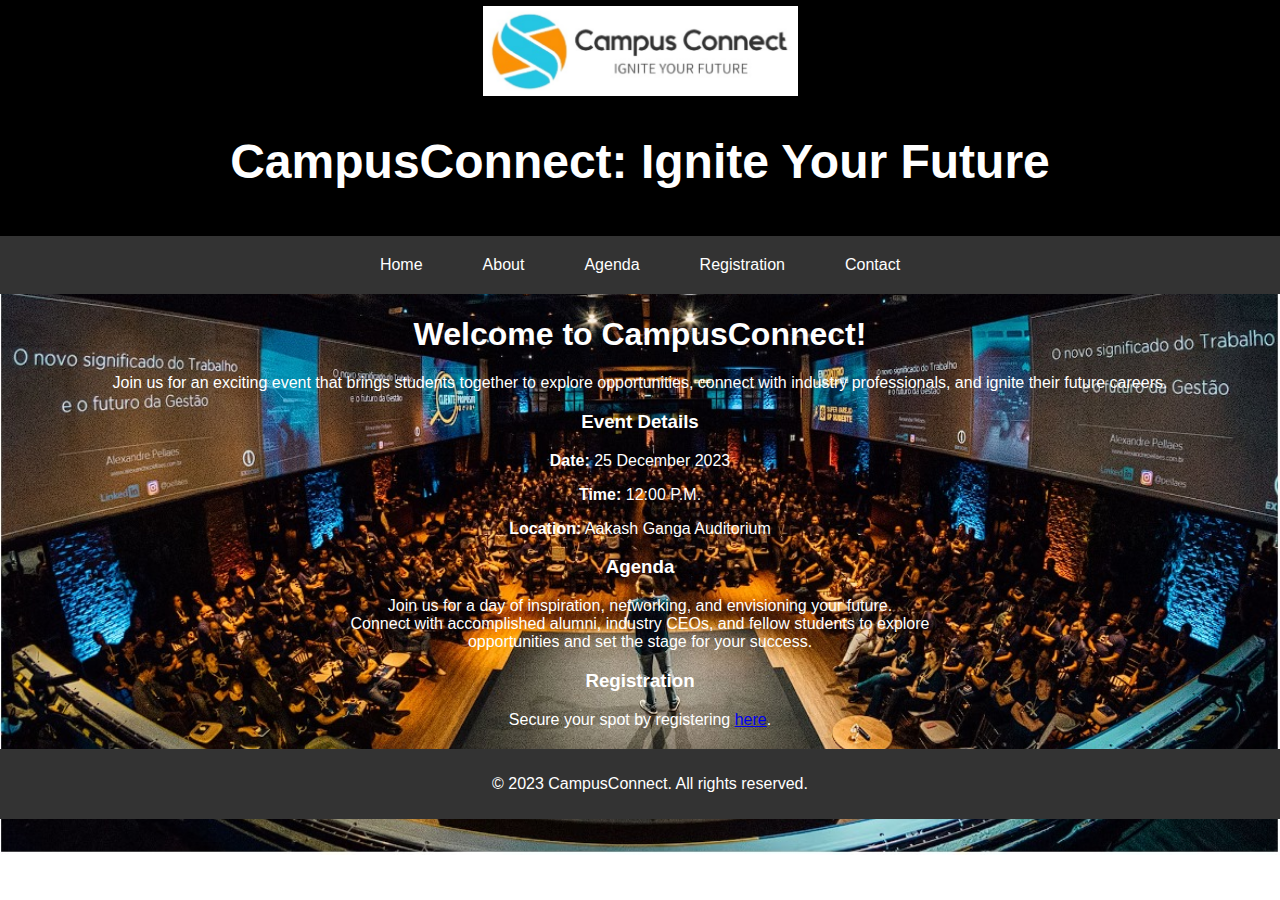
<file: Group Project/Ansh Gupta/index.html>
<!DOCTYPE html>
<html lang="en">

<head>
    <meta charset="UTF-8">
    <meta name="viewport" content="width=device-width, initial-scale=1.0">
    <title>CampusConnect</title>
    <link rel="stylesheet" href="Style.css">
</head>

<body>

    <header>
        <img class="logo" src="CCLogo.png" alt="logo">
        <h1>CampusConnect: Ignite Your Future</h1>
    </header>

    <nav>
        <a href="#">Home</a>
        <a href="About.html">About</a>
        <a href="#">Agenda</a>
        <a href="https://docs.google.com/forms/d/e/1FAIpQLSdKBFCvQAUMFZhb_rBmhM5pSW-s2P4wIYV3armcHbgcmP3yNw/viewform">Registration</a>
        <a href="#">Contact</a>
    </nav>

    <section>
        <h1>Welcome to CampusConnect!</h1>
        <p>Join us for an exciting event that brings students together to explore opportunities, connect with industry professionals, and ignite their future careers.</p>

        <h3>Event Details</h3>
        <p><strong>Date:</strong> 25 December 2023</p>
        <p><strong>Time:</strong> 12:00 P.M.</p>
        <p><strong>Location:</strong> Aakash Ganga Auditorium</p>

        <h3>Agenda</h3>
        <p>Join us for a day of inspiration, networking, and envisioning your future.<br> 
                Connect with accomplished alumni, industry CEOs, and fellow students to explore<br>
                opportunities and set the stage for your success.
        </p>
        <h3>Registration</h3>
        <p>Secure your spot by registering <a href="https://docs.google.com/forms/d/e/1FAIpQLSdKBFCvQAUMFZhb_rBmhM5pSW-s2P4wIYV3armcHbgcmP3yNw/viewform" target="_blank">here</a>.</p>
    </section>

    <footer>
        <p>&copy; 2023 CampusConnect. All rights reserved.</p>
    </footer>

</body>
</html>
</file>
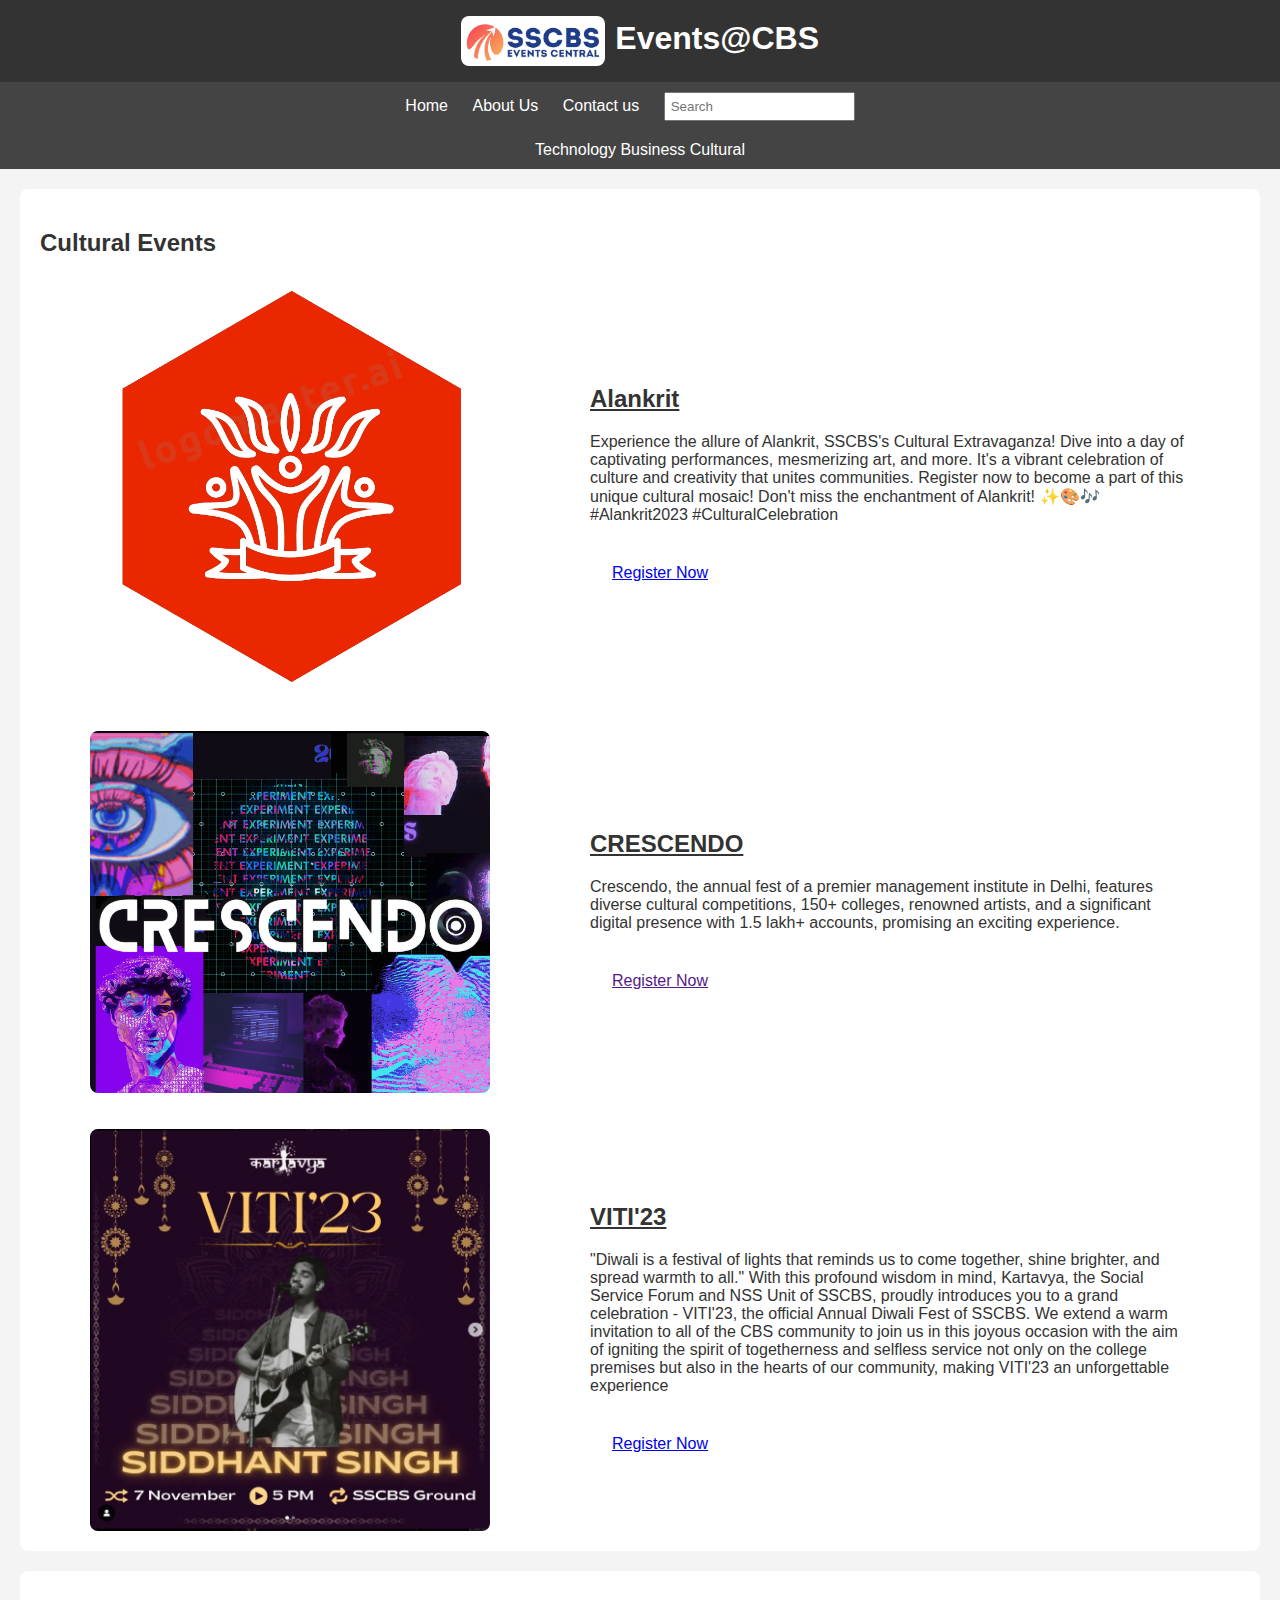
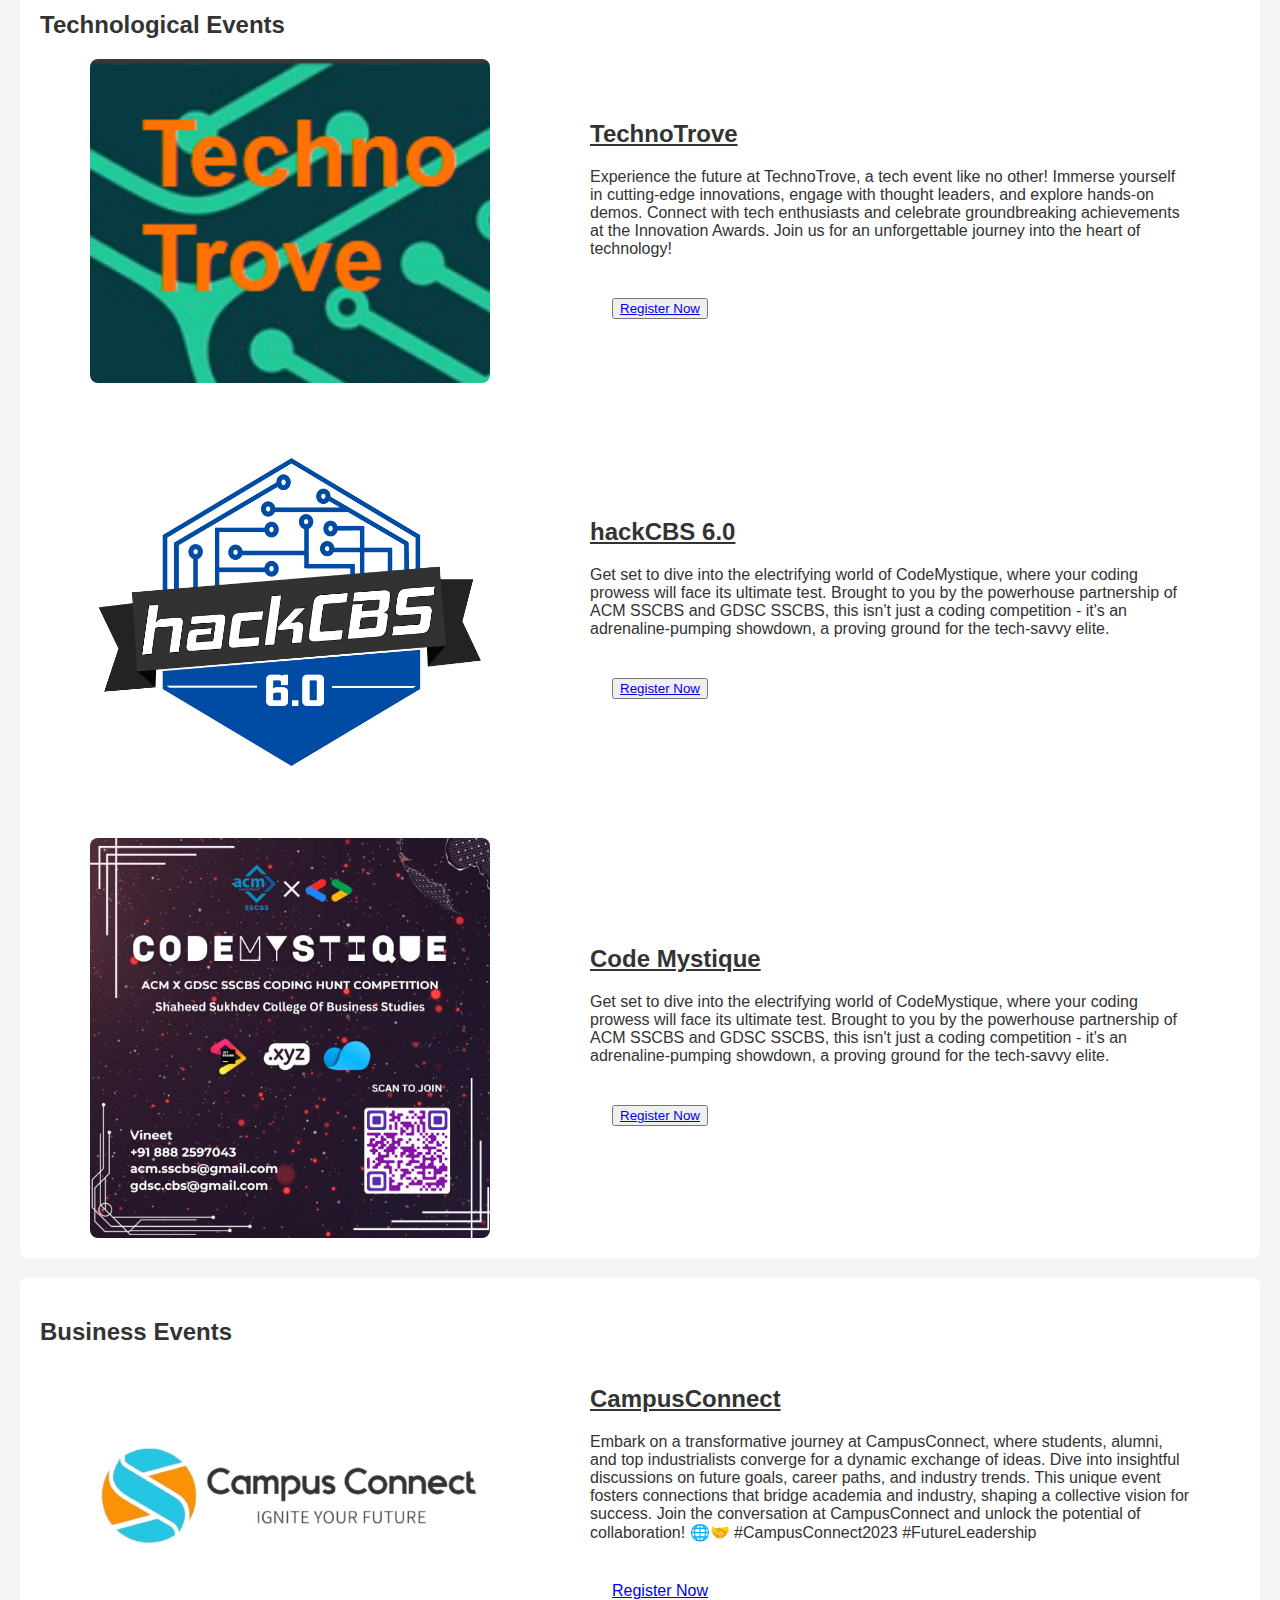
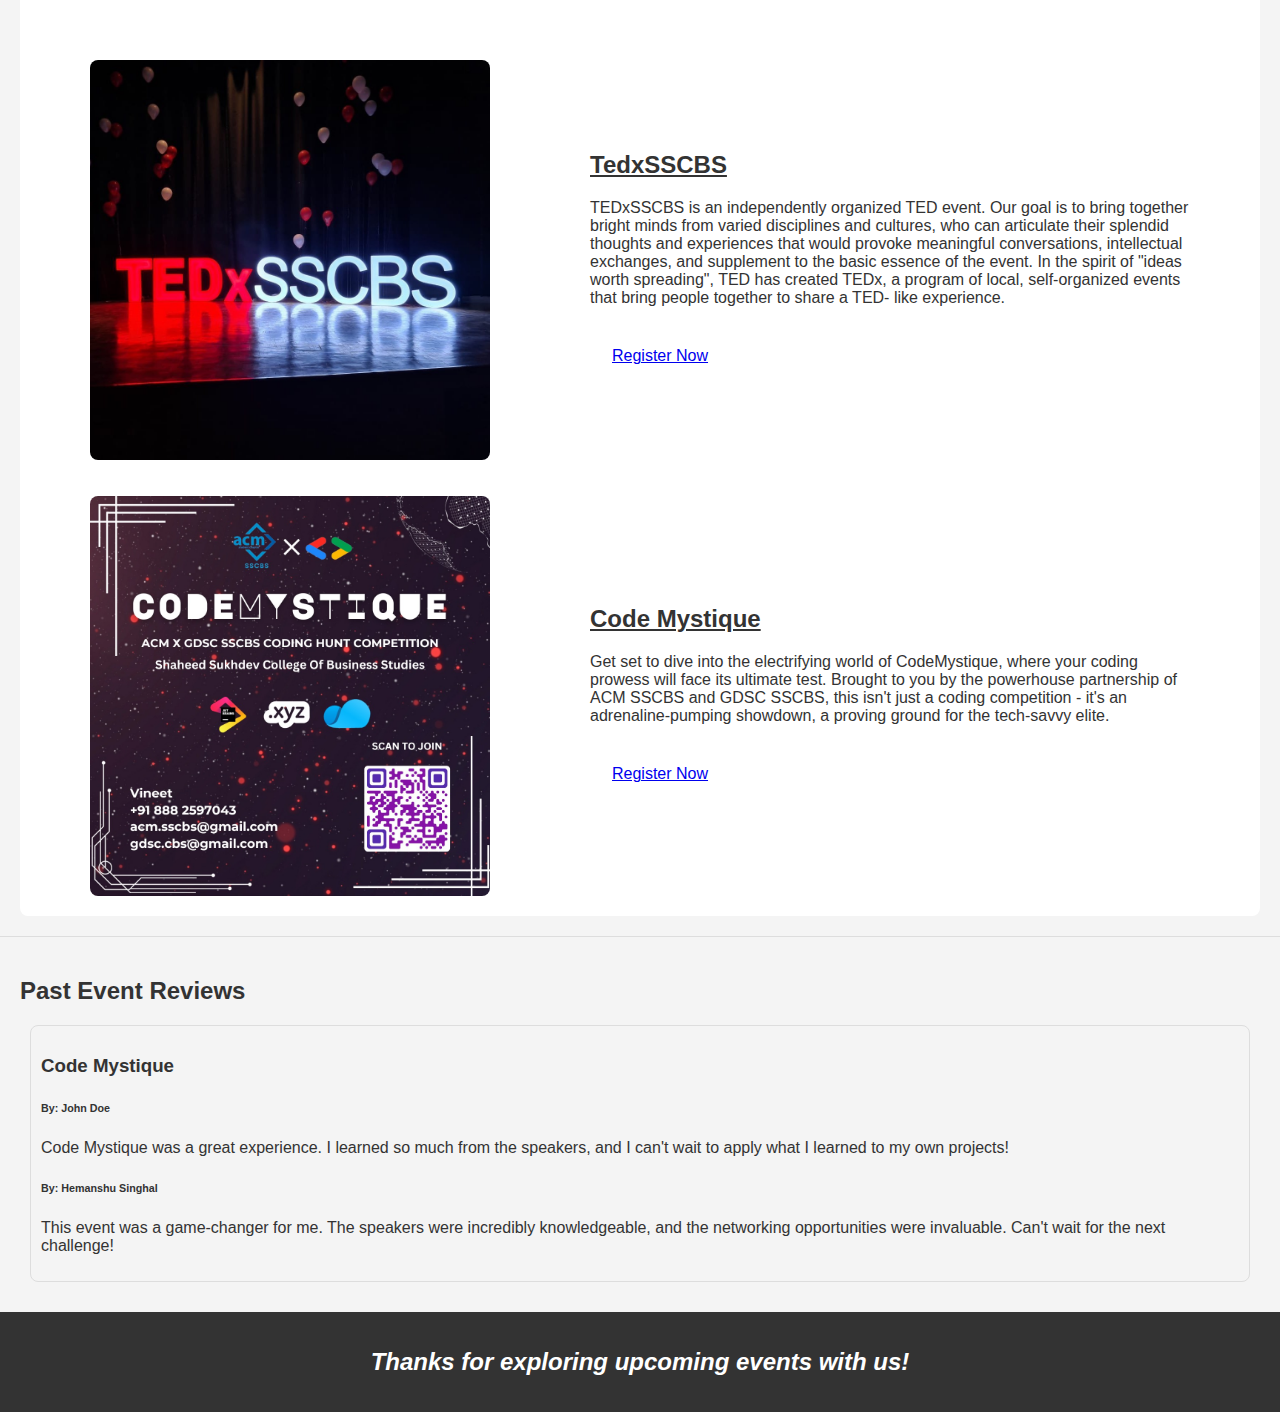
<file: Group Project/Nikhil Garg/index.html>
<!DOCTYPE html>
<html lang="en">
<head>
    <meta charset="UTF-8">
    <meta name="viewport" content="width=device-width, initial-scale=1.0">
    <title>SSCBS Event Central</title>
    <link rel="stylesheet" href="style.css">
</head>
<body>
    <header>
        <h1><img src="Assets/Photos/Logo.png" alt="Logo" id="logo">Events@CBS</h1>
    </header>
    <nav>
        <ul>
            <li><a href="#" target="_blank">Home</a></li>
            <li><a href="#" target="_blank">About Us</a></li>
            <li><a href="#" target="_blank">Contact us</a></li>
            <li>
                <input type="text" name="search" id="search" placeholder="Search">
            </li>
        </ul>
    </nav>
    <nav>
        <a href="#technology">Technology</a>
        <a href="#business">Business</a>
        <a href="#Cultural">Cultural</a>
    </nav>
    <div class="event-section" id="Cultural">
        <h2>Cultural Events</h2>
        <div class="event-details">
            <img src="Assets/Photos/AlankritLogo.png" width="400" alt="Alankrit">
            <div class="event-description">
                <h2><u>Alankrit</u></h2>
                <p>
                    Experience the allure of Alankrit, SSCBS's Cultural Extravaganza! Dive into a day of captivating performances, mesmerizing art, and more. It's a vibrant celebration of culture and creativity that unites communities. Register now to become a part of this unique cultural mosaic! Don't miss the enchantment of Alankrit! ✨🎨🎶 #Alankrit2023 #CulturalCelebration

                </p>
                <div class="button">
                    <a href="../Vivek Singh Yadav/index.html" target="_blank">Register Now</a>
                </div>
            </div>
        </div>
        <br>
        <br>
        <div class="event-details">
            <img src="Assets/Photos/Cresendo.png" width="400" alt="Cresendo">
            <div class="event-description">
                <h2><u>CRESCENDO</u></h2>
                <p>
                     Crescendo, the annual fest of a premier management institute in Delhi,
                     features diverse cultural competitions, 150+ colleges, renowned artists,
                     and a significant digital presence with 1.5 lakh+ accounts, promising an exciting experience.
                </p>
                <div class="button">
                    <a href="" target="_blank" class="button1">Register Now</a>
                </div>
            </div>
        </div>
        <br>
        <br>
        <div class="event-details">
            <img src="Assets/Photos/VITI.png" width="400" alt="VITI'23">
            <div class="event-description">
                <h2><u>VITI'23</u></h2>
                <p>
                    "Diwali is a festival of lights that reminds us to come together, shine brighter, and spread warmth to all."

                    With this profound wisdom in mind, Kartavya, the Social Service Forum and NSS Unit of SSCBS, proudly introduces you to a grand celebration - VITI'23, the official Annual Diwali Fest of SSCBS.
                    
                    We extend a warm invitation to all of the CBS community to join us in this joyous occasion with the aim of igniting the spirit of togetherness and selfless service not only on the college premises but also in the hearts of our community, making VITI'23 an unforgettable experience
                </p>
                <div class="button">
                    <a href="https://linktr.ee/kartavya_sscbs" target="_blank" class="button1">Register Now</a>
                </div>
            </div>
        </div>
    </div>
    <div class="event-section" id="technology">
        <h2>Technological Events</h2>
        <div class="event-details">
            <img src="Assets/Photos/TechnoTrove.png" width="400" alt="TechnoTrove">
            <div class="event-description">
                <h2><u>TechnoTrove</u></h2>
                <p>
                    Experience the future at TechnoTrove, a tech event like no other! Immerse yourself in cutting-edge innovations, 
                    engage with thought leaders, and explore hands-on demos. Connect with tech enthusiasts and celebrate groundbreaking 
                    achievements at the Innovation Awards. Join us for an unforgettable journey into the heart of technology!
                </p>
                <div class="button">
                    <button><a href="../Uday Pal/index1.html" target="_blank" class="button1">Register Now</a></button>
                </div>
            </div>
        </div>
        <br>
        <br>
        <div class="event-details">
            <img src="Assets/Photos/hackCBS.png" width="400" alt="hackCBS">
            <div class="event-description">
                <h2><u>hackCBS 6.0</u></h2>
                <p>
                    Get set to dive into the electrifying world of CodeMystique, where your coding prowess will face its ultimate test.
                    Brought to you by the powerhouse partnership of ACM SSCBS and GDSC SSCBS, this isn't just a coding competition 
                    - it's an adrenaline-pumping showdown, a proving ground for the tech-savvy elite.
                </p>
                <div class="button">
                   <button><a href="https://hackcbs.tech/" target="_blank">Register Now</a></button>
                </div>
            </div>
        </div>
        <br>
        <br>
        <div class="event-details">
            <img src="Assets/Photos/CodeMystique.jpg" width="400" alt="Technology Event Image">
            <div class="event-description">
                <h2><u>Code Mystique</u></h2>
                <p>
                    Get set to dive into the electrifying world of CodeMystique, where your coding prowess will face its ultimate test.
                    Brought to you by the powerhouse partnership of ACM SSCBS and GDSC SSCBS, this isn't just a coding competition 
                    - it's an adrenaline-pumping showdown, a proving ground for the tech-savvy elite.
                </p>
                <div class="button">
                    <button><a href="https://unstop.com/hackathons/codemystique-coding-supreme-challenge-shaheed-sukhdev-college-of-business-studies-sscbs-du-delhi-796880?lb=zcxFvRj&utm_medium=Share&utm_source=shortUrl" target="_blank" class="button1">Register Now</a></button>
                </div>
            </div>
        </div>
    </div>
    <div class="event-section" id="business">
        <h2>Business Events</h2>
        <div class="event-details">
            <img src="Assets/Photos/CCLogo.png" width="400" alt="CampusConnect">
            <div class="event-description">
                <h2><u>CampusConnect</u></h2>
                <p>
                    Embark on a transformative journey at CampusConnect, where students, alumni, and top industrialists converge for a dynamic exchange of ideas. 
                    Dive into insightful discussions on future goals, career paths, and industry trends. 
                    This unique event fosters connections that bridge academia and industry, shaping a collective vision for success.
                    Join the conversation at CampusConnect and unlock the potential of collaboration! 🌐🤝 #CampusConnect2023 #FutureLeadership
                </p>
                <div class="button">
                    <a href="/Ansh Gupta/index.html " target="_blank">Register Now</a>
                </div>
            </div>
        </div>
        <br>
        <br>
        <div class="event-details">
            <img src="Assets/Photos/tedxsscbs.jpg" width="400" alt="TedxSSCBS">
            <div class="event-description">
                <h2><u>TedxSSCBS</u></h2>
                <p>
                    TEDxSSCBS is an independently organized TED event. Our goal is to bring together bright minds from varied disciplines and cultures,
                    who can articulate their splendid thoughts and experiences that would provoke meaningful conversations, intellectual exchanges, 
                    and supplement to the basic essence of the event.
                    In the spirit of "ideas worth spreading", TED has created TEDx, a program of local, self-organized events that bring people together to share a TED- like experience.
                </p>
                <div class="button">
                    <a href="https://www.townscript.com/e/tedxsscbs-221133">Register Now</a>
                </div>
            </div>
        </div>
        <br>
        <br>
        <div class="event-details">
            <img src="Assets/Photos/CodeMystique.jpg" width="400" alt="Technology Event Image">
            <div class="event-description">
                <h2><u>Code Mystique</u></h2>
                <p>
                    Get set to dive into the electrifying world of CodeMystique, where your coding prowess will face its ultimate test.
                    Brought to you by the powerhouse partnership of ACM SSCBS and GDSC SSCBS, this isn't just a coding competition 
                    - it's an adrenaline-pumping showdown, a proving ground for the tech-savvy elite.
                </p>
                <div class="button">
                    <a href="https://unstop.com/hackathons/codemystique-coding-supreme-challenge-shaheed-sukhdev-college-of-business-studies-sscbs-du-delhi-796880?lb=zcxFvRj&utm_medium=Share&utm_source=shortUrl" target="_blank" class="button1">Register Now</a>
                </div>
            </div>
        </div>
    </div>
    <div class="review-section">
        <h2>Past Event Reviews</h2>
        <div class="review">
          <div class="Code_Mystique_reviews">
            <h3>Code Mystique</h3>
            <h6 class="review_author">By: John Doe</h6>
            <p>Code Mystique was a great experience. I learned so much from the speakers, and I can't wait to apply what I learned to my own projects!</p>
            <h6 class="review_author">By: Hemanshu Singhal</h6>
            <p>This event was a game-changer for me. The speakers were incredibly knowledgeable, and the networking
                opportunities were invaluable. Can't wait for the next challenge!</p>
        </div>
          </div>
    </div>
    <div class="footer">
        <h2><i>Thanks for exploring upcoming events with us!</i></h2>
    </div>
</body>
</html>
</file>
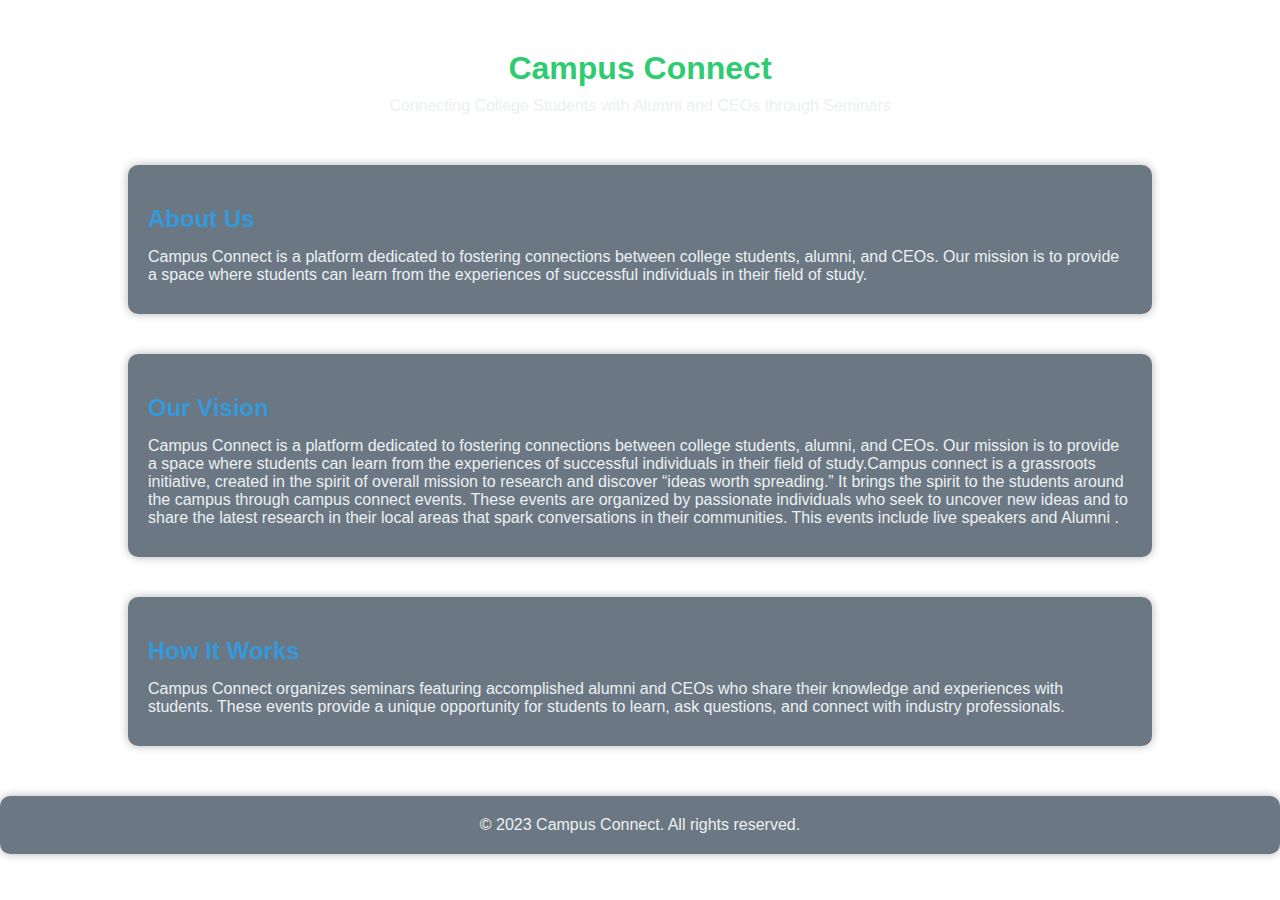
<file: Group Project/Ansh Gupta/About.html>
<!DOCTYPE html>
<html lang="en">
<head>
    <meta charset="UTF-8">
    <meta name="viewport" content="width=device-width, initial-scale=1.0">
    <title>About Campus Connect</title>
    <style>
        body {
            font-family: 'Segoe UI', Tahoma, Geneva, Verdana, sans-serif;
            margin: 0;
            padding: 0;
            background-image: url('');
            background-size: cover;
            background-position: center;
            color: #fff;
        }

        header {
            text-align: center;
            margin: 50px 0;
        }

        h1 {
            color: #2ecc71; /* Green color */
            margin: 10px 0;
        }

        p {
            color: #ecf0f1; /* Light gray color */
            margin: 10px 0;
        }

        section {
            margin: 40px 10%;
            background-color: rgba(44, 62, 80, 0.7); /* Dark blue background with transparency */
            padding: 20px;
            border-radius: 10px;
            box-shadow: 0 0 10px rgba(0, 0, 0, 0.3); /* Box shadow for section */
        }

        h2 {
            color: #3498db; /* Blue color */
            margin-bottom: 15px;
        }

        footer {
            text-align: center;
            margin-top: 50px;
            padding: 20px;
            background-color: rgba(44, 62, 80, 0.7);
            border-radius: 10px;
            box-shadow: 0 0 10px rgba(0, 0, 0, 0.3);
        }

        footer p {
            margin: 0;
        }
    </style>
</head>
<body>

    <header>
        <h1>Campus Connect</h1>
        <p>Connecting College Students with Alumni and CEOs through Seminars</p>
    </header>

    <section>
        <h2>About Us</h2>
        <p>
            Campus Connect is a platform dedicated to fostering connections between college students, alumni, and CEOs. Our mission is to provide a space where students can learn from the experiences of successful individuals in their field of study.
        </p>
    </section>

    <section>
        <h2>Our Vision</h2>
        <p>
            Campus Connect is a platform dedicated to fostering connections between college students, alumni, and CEOs. Our mission is to provide a space where students can learn from the experiences of successful individuals in their field of study.Campus connect is a grassroots initiative, created in the spirit of  overall mission to research and discover “ideas worth spreading.” It brings the spirit  to the students around the campus through campus connect events. These events are organized by passionate individuals who seek to uncover new ideas and to share the latest research in their local areas that spark conversations in their communities. This events include live speakers and Alumni . 
        </p>
    </section>

    <section>
        <h2>How It Works</h2>
        <p>
            Campus Connect organizes seminars featuring accomplished alumni and CEOs who share their knowledge and experiences with students. These events provide a unique opportunity for students to learn, ask questions, and connect with industry professionals.
        </p>
    </section>

    <footer>
        <p>&copy; 2023 Campus Connect. All rights reserved.</p>
    </footer>

</body>
</html>
</file>
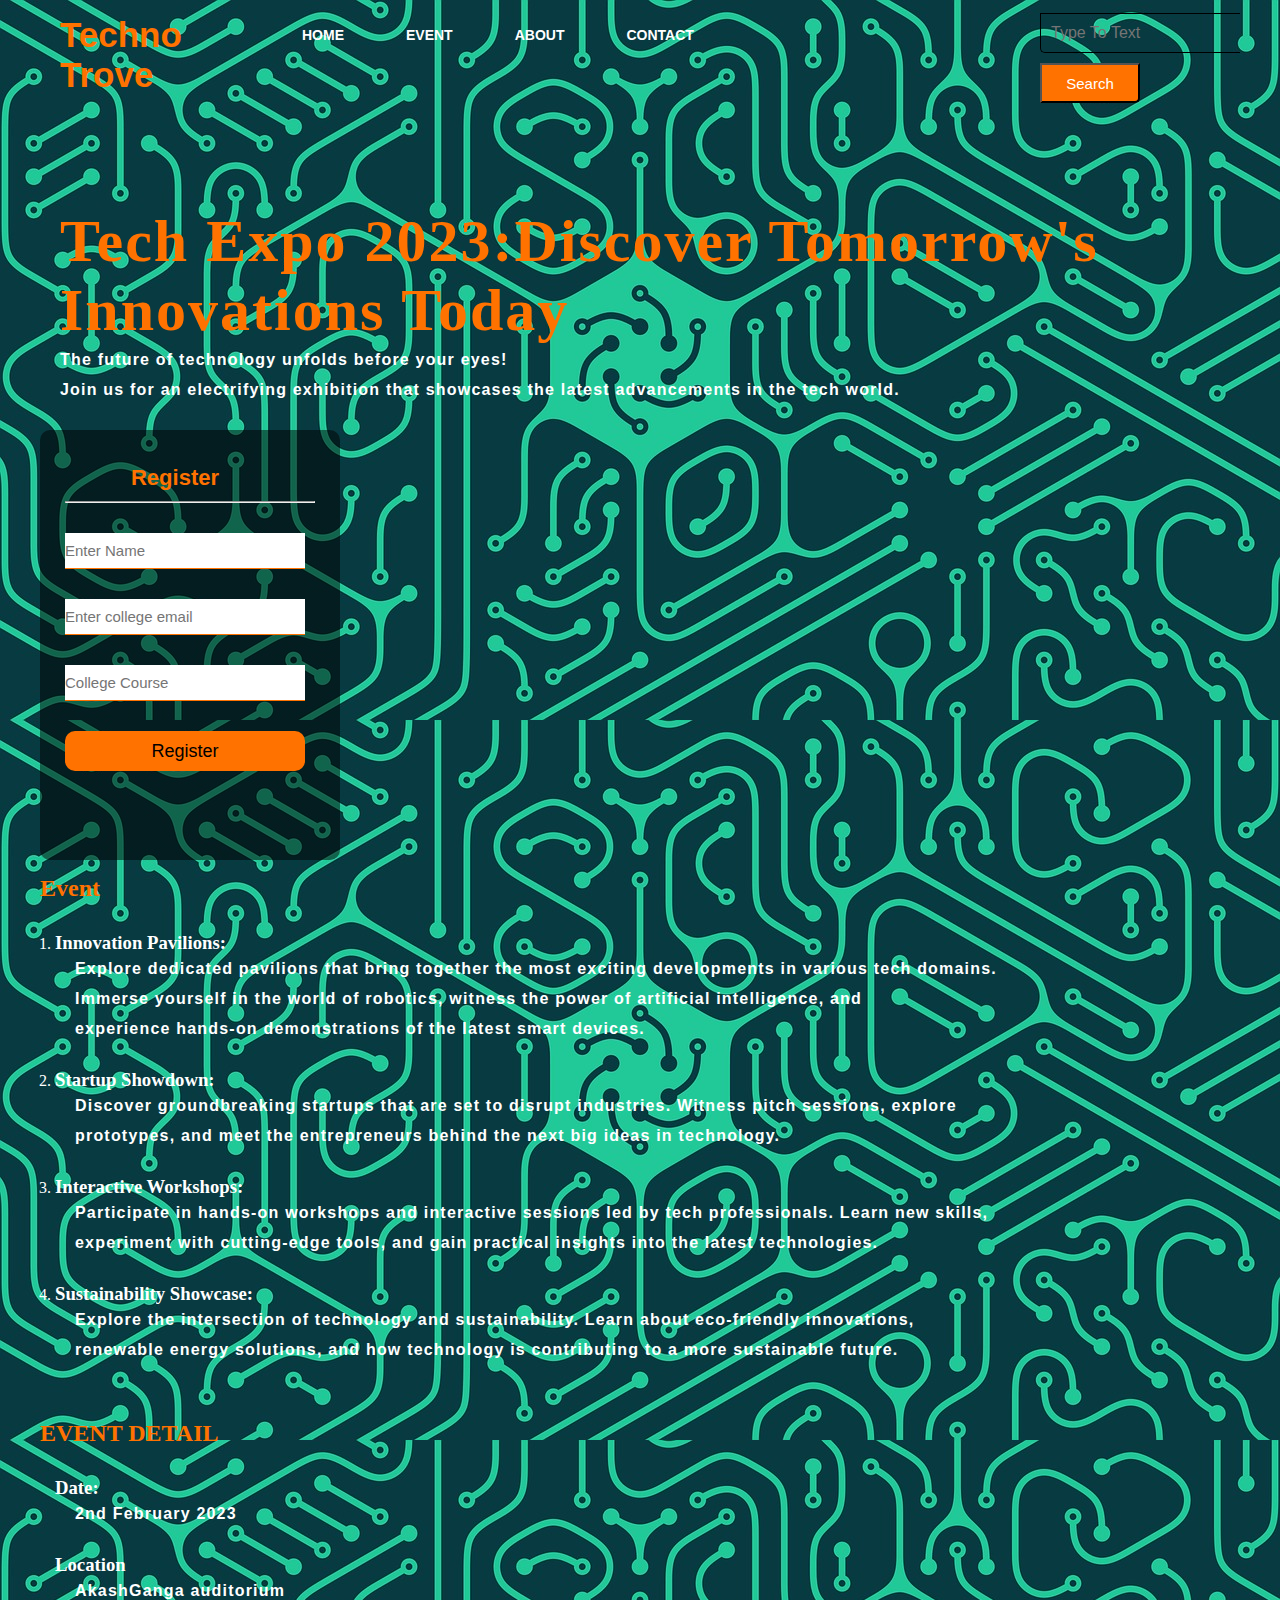
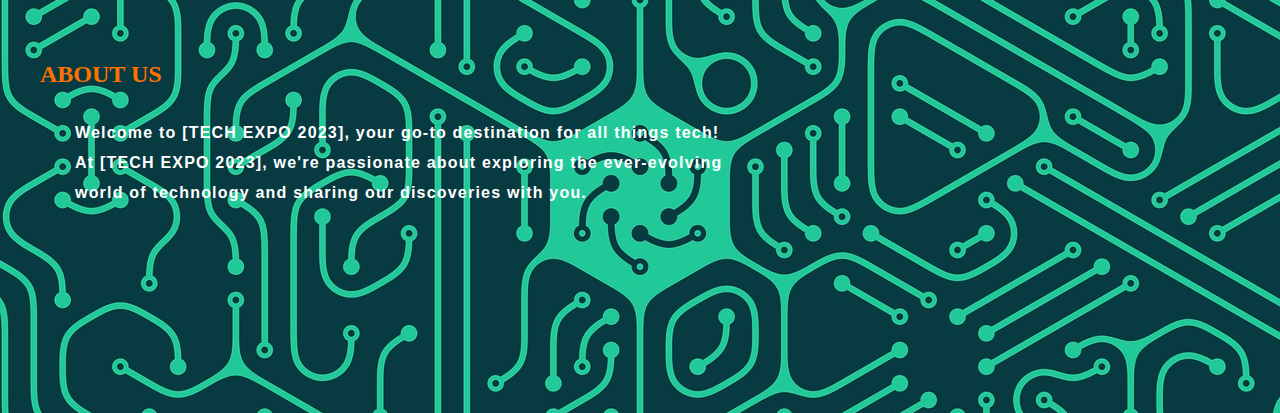
<file: Group Project/Uday Pal/index1.html>
<!DOCTYPE html>
<html lang="en">
<head>
    <meta charset="UTF-8">
    <meta name="viewport" content="width=device-width, initial-scale=1.0">
    <title>Techno Trove</title>
    <link rel="stylesheet" href="style.css">

  
</head>
<body>
    <div class="main">
     <div class="navbar">
        <div class="icon">
        <h2 class="logo">Techno Trove</h2>
        </div>
 
        <div class="menu">
            <ul> 
                <li><a href="#">HOME</a></li>
                <li><a href="#content2">EVENT</a></li>
                <li><a href="#content2">ABOUT</a></li>
                <li><a href="#">CONTACT</a></li>
            </ul>
        </div>

        <div class="search">
            <input class="srch" type="search" name="" placeholder="Type To Text">
            <a href="#"> <button class="btn">Search</button></a>
        </div>

     

     </div>

        <div class="content">
        </h>
            <h1><span>Tech Expo 2023:Discover Tomorrow's Innovations Today</span></h1>
            <p class="par">The future of technology unfolds before your eyes!<br> Join us for an electrifying exhibition that showcases the latest advancements in the tech world.</p>
           
 
         <div class="form">
         <h2>Register</h2>
         <hr>
         <input type="name" name="name" placeholder="Enter Name ">
         <input type="email" name="" placeholder="Enter college email ">
         <input type="course" name="" placeholder="College Course">
         <button class="btnn"><a href="#"></a>Register</button>
         
        

         
        </div>

         <h2>Event</h2>
        <section id="content2">
            <ol>
            <li><h3>Innovation Pavilions:</h3></li>
            
            <p class="par"> Explore dedicated pavilions that bring together the most exciting developments in various tech domains.<br> Immerse yourself in the world of robotics, witness the power of artificial intelligence, and<br> experience hands-on demonstrations of the latest smart devices.</p>
            
            <li><h3>Startup Showdown:</h3></li>
            <p class="par">Discover groundbreaking startups that are set to disrupt industries. Witness pitch sessions, explore<br> prototypes, and meet the entrepreneurs behind the next big ideas in technology.</p>
            <li><h3>Interactive Workshops:</h3></li>
            <p class="par"> Participate in hands-on workshops and interactive sessions led by tech professionals. Learn new skills,<br> experiment with cutting-edge tools, and gain practical insights into the latest technologies.</p>
            <li><h3>Sustainability Showcase:</h3></li>
            <p class="par"> Explore the intersection of technology and sustainability. Learn about eco-friendly innovations,<br> renewable energy solutions, and how technology is contributing to a more sustainable future.</p>
            </ol>
        </section>
        
        <h2>EVENT DETAIL</h2>
        <section id="content2">
            <h3>Date:</h3>
            <p class="par">2nd February 2023</p>

            <h3>Location</h3>
            <p class="par">AkashGanga auditorium</p>

        </section>
        
        <h2>ABOUT US</h2>
        <section id="content2">

            <p class="par">Welcome to [TECH EXPO 2023], your go-to destination for all things tech!<br> At [TECH EXPO 2023], we're passionate about exploring the ever-evolving<br> world of technology and sharing our discoveries with you.</p>
        </section>
        

    
    
<pre>








    


</pre>
</body>
</html>
</file>
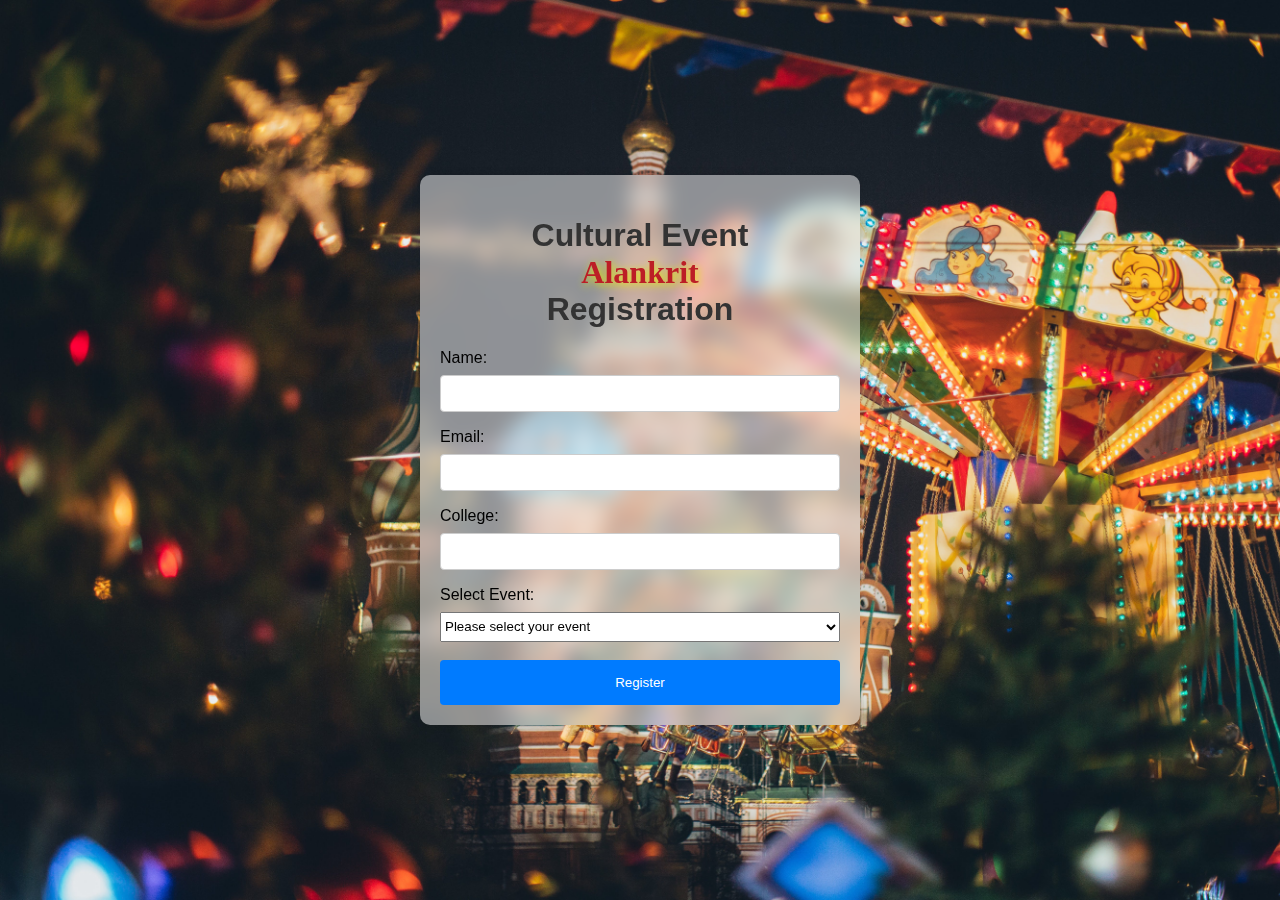
<file: Group Project/Vivek Singh Yadav/registration form.html>
<!DOCTYPE html>
<html lang="en">
<head>
    <meta charset="UTF-8">
    <meta name="viewport" content="width=device-width, initial-scale=1.0">
    <title>SSCBS Cultural Event Registration</title>
    <style>
        body {
            font-family: 'Arial', sans-serif;
            background-color: #f4f4f4;
            margin: 0;
            padding: 0;
            display: flex;
            justify-content: center;
            align-items: center;
            min-height: 100vh;
        }

        .container {
            background-color: #fff;
            padding: 20px;
            border-radius: 8px;
            box-shadow: 0 0 10px rgba(0, 0, 0, 0.1);
            max-width: 400px;
            width: 100%;
        }

        h1 {
            text-align: center;
            color: #333;
        }

        form {
            display: flex;
            flex-direction: column;
        }

        label {
            margin-bottom: 8px;
        }

        input {
            padding: 10px;
            margin-bottom: 16px;
            border: 1px solid #ccc;
            border-radius: 4px;
        }

        button {
            background-color: #007bff;
            color: #fff;
            padding: 15px;
            border: none;
            border-radius: 4px;
            cursor: pointer;
        }

        button:hover {
            background-color: #0056b3;
        }
        body{
            background-image: url(banner.jpg);
            background-size: cover;
            background-position: inherit;
            background-repeat: no-repeat;
        }
        .container{
            backdrop-filter: blur(10px);
            background-color: rgba(255, 255, 255, 0.5);
            border-radius: 10px;
        }
        select {
            width: 400px;
            height:30px;
        }
        #alan{font-family:cursive;
            color: rgb(188, 30, 38);
            text-shadow: 2px 2px 8px rgb(231, 235, 4);


        }
    </style>
</head>
<body>

<div class="container">
    <h1>Cultural Event<br><span id="alan">Alankrit</span> <br>Registration</h1>
    <form>
        <label for="name">Name:</label>
        <input type="text" id="name" name="name" required>

        <label for="email">Email:</label>
        <input type="email" id="email" name="email" required>

        <label for="college">College:</label>
        <input type="text" id="college" name="college" required>

        <label for="event">Select Event:</label>
        <select id="event" name="event" required>
            <option value="" disabled selected>Please select your event</option>
            <option value="dance">Dance</option>
            <option value="music">Music</option>
            <option value="talent ">Talent</option>
            <option value="art">Art Exhibition</option>
        </select>
        <br>
        <button type="submit">Register</button>
    </form>
</div>
 
</body>
</html>
</file>
<file: Group Project/Ansh Gupta/Style.css>
body {
    font-family: 'Segoe UI', Tahoma, Verdana, sans-serif;
    margin: 0;
    padding: 0;
    text-align: center;
    background-image: url(CampusConnect\ BG\ image.jpg);
    background-size: cover;
    background-position: inherit;
    background-repeat: no-repeat;

    color: white;
}

header {
    background-color:black;
    padding: 15px;
    font-size: 24px;
    color: white;
}

nav {
    display: flex;
    justify-content: center;
    background-color: #333;
    padding: 10px;
}

nav a {
    color: white;
    text-decoration: none;
    padding: 10px 20px;
    margin: 0 10px;
    border-radius: 5px;
    transition: background-color 0.3s;
}

nav a:hover {
    background-color: #555;
}

section {
    margin: 20px;
}

footer {
    background-color: #333;
    color: white;
    padding: 10px;
    bottom: 0;
    width: 100%;
}

.logo {
    
    height: 90px;
    margin-top: -9px;
}
</file>
<file: Group Project/Nikhil Garg/style.css>
body {
    font-family: Arial, sans-serif;
    margin: 0;
    padding: 0;
    background-color: #f4f4f4;
    color: #333;
}

header {
    background-color: #333;
    color: white;
    text-align: center;
    padding: 1em 0;
}

#logo {
    height: 50px;
    margin-right: 10px;
    vertical-align: middle;
}

h1 {
    display: inline-block;
    vertical-align: middle;
    margin: 0;
}

nav {
    background-color: #444;
    padding: 10px 0;
    text-align: center;
}

nav ul {
    list-style: none;
    margin: 0;
    padding: 0;
}

nav li {
    display: inline-block;
    margin-right: 20px;
    
}

nav a {
    color: white;
    text-decoration: none;
}

#search {
    padding: 5px;
}

.event-section {
    margin: 20px;
    padding: 20px;
    background-color: white;
    border-radius: 8px;
}

.event-details {
    display: flex;
    justify-content: space-around;
    align-items: center;
    flex-wrap: wrap;
}

.event-description {
    max-width: 600px;
}

.button {
    text-align: center;
    margin-top: 20p
    x;
    border: none;
    color: white;
    padding: 20px;
    text-align: center;
    text-decoration: none;
    display: inline-block;
    font-size: 16px;
    margin: 4px 2px;
    cursor: pointer;
}

.review-section {
    background-color: #f4f4f4;
    padding: 20px;
    border-top: 1px solid #ddd;
}

.review {
    margin: 10px;
    padding: 10px;
    border: 1px solid #ddd;
    border-radius: 8px;
}

.footer {
    background-color: #333;
    color: white;
    text-align: center;
    padding: 1em 0;
    position: relative;
    bottom: 0;
    width: 100%;
}
img{
    border-radius: 8px;
}
</file>
<file: Group Project/Uday Pal/style.css>
*{
    margin: 0;
    padding: 0;
}

.main{
width: 100%;
background-image: url(circuit-7955446_1280.jpg);
}

.navbar{
    width: 1200px;
    height: 75px;
    margin: auto;
}

.icon{
    width: 200px;
    float: left;
    height: 70px;
}

.logo{
    color: #ff7200;
    font-size: 35px;
    font-family: Arial;
    padding-left: 20px;
    float: left;
}

.menu{
    width: 400px;
    float: left;
    height: 70px;
    

}

ul{
    float: left;
    display: flex;
    justify-content: center;
    align-items: center;
}

ul li{
    list-style: none;
    margin-left: 62px;
    margin-top: 27px;
    font-size: 14px;
}

ul li a{
    text-decoration: none;
    color: #fff;
    font-family: Arial;
    font-weight: bold;
    transition: 0.4s ease-in-out;
}

ul li a:hover{
    color: #ff7200;
}

.search{
    width: 200px;
    float: right;
    margin-left: 270px;
}

.srch{
    font-family: 'Times New Roman';
    width: 200px;
    height: 40px;
    background: transparent;
    background: 10px;
    border: 1px solid #000;
    margin-top: 13px;
    color: #fff;
    border-right: none;
    font-size: 16px;
    float: left;
    padding: 10px;
    border-bottom-left-radius: 5px;
}

.btn{
    width: 100px;
    height: 40px;
    background: #ff7200;
    margin-top: 10px;
    color: #fff;
    font-size: 15px;
    border-bottom-right-radius: 5px;
    
}

.btn:focus{
    outline: none;
}

.srch:focus{
    outline: none;
}


.content{

    width: 1200px;
    height: auto;
    margin: auto;
    position: relative;

}

.content .par{
    padding-left: 20px;
    padding-bottom: 25px;
    font-family: Arial;
    color: #fff;
    letter-spacing: 1.2px;
    line-height: 30px;
    font-weight: bold;
 }

 .content h1{
    font-family: 'Times New Roman';
    font-size: 50px;
    color: #fff;
    padding-left: 20px;
    margin-top: 11%;
    letter-spacing: 2px;
}

.content .cn{
    width: 160px;
    height: 40px;
    background: #ff7200;
    border: none;
    margin-bottom: 10px;
    margin-left: 20px;
    font-size: 18px;
    border-radius: 10px;
    cursor: pointer;
    transition: .4s ease;

}

.content .cn a{
    text-decoration: none;
    color: #000;
    transition: .3s ease;
}

.cn:hover{
    background-color: #fff;

}

.content span{
    color: #ff7200;
    font-size: 60px;
}

.form{
    width: 250px;
    height: 380px;
    background: linear-gradient(to top, rgba(0,0,0,0.5)50%, rgba(0,0,0,0.5)50%);
    color: #fff;
    position: left;
    top: -20px;
    left: 870px;
    border-radius: 10px;
    padding: 25px;
}

.form h2{
    width: 200px;
    font-family: sans-serif;
    text-align: center;
    color: #ff7200;
    font-size: 22px;
    border-radius: 10px;
    margin: 2px;
    padding: 8px;
}

.form input{
    width: 240px;
    height: 35px;
   border-bottom: 1px solid #ff7200;
   border-top: none;
   border-left: 15px;
   border-right: none;
   font-size: 15px;
   letter-spacing: 0px;
   margin-top: 30px;
   font-family: sans-serif;
}

.form input:focus{
    outline: none;
}

::placeholder{
    font-family: Arial;
}

.btnn{
    width: 240px;
    height: 40px;
    background: #ff7200;
    border: none;
    margin-top: 30px;
    font-size: 18px;
    border-radius: 10px;
    cursor: pointer;
    transition: 0.4s ease;
}

.btnn:hover{
    background: #fff;
    color: #ff7200;
}

.btnn a{
    text-decoration: none;
    color: #000;
    font-weight: bold;
}


#content2{
    width: 1500px;
    height: auto;
    margin: auto;
    position: relative;
    margin-top: 15px;
    padding: 15px;
    color: #fff;
}

.content2 span{
    color: #ff7200;
    font-size: 60px;
}

h2{
    margin-top: 15px;
    color: #ff7200;
}
</file>
